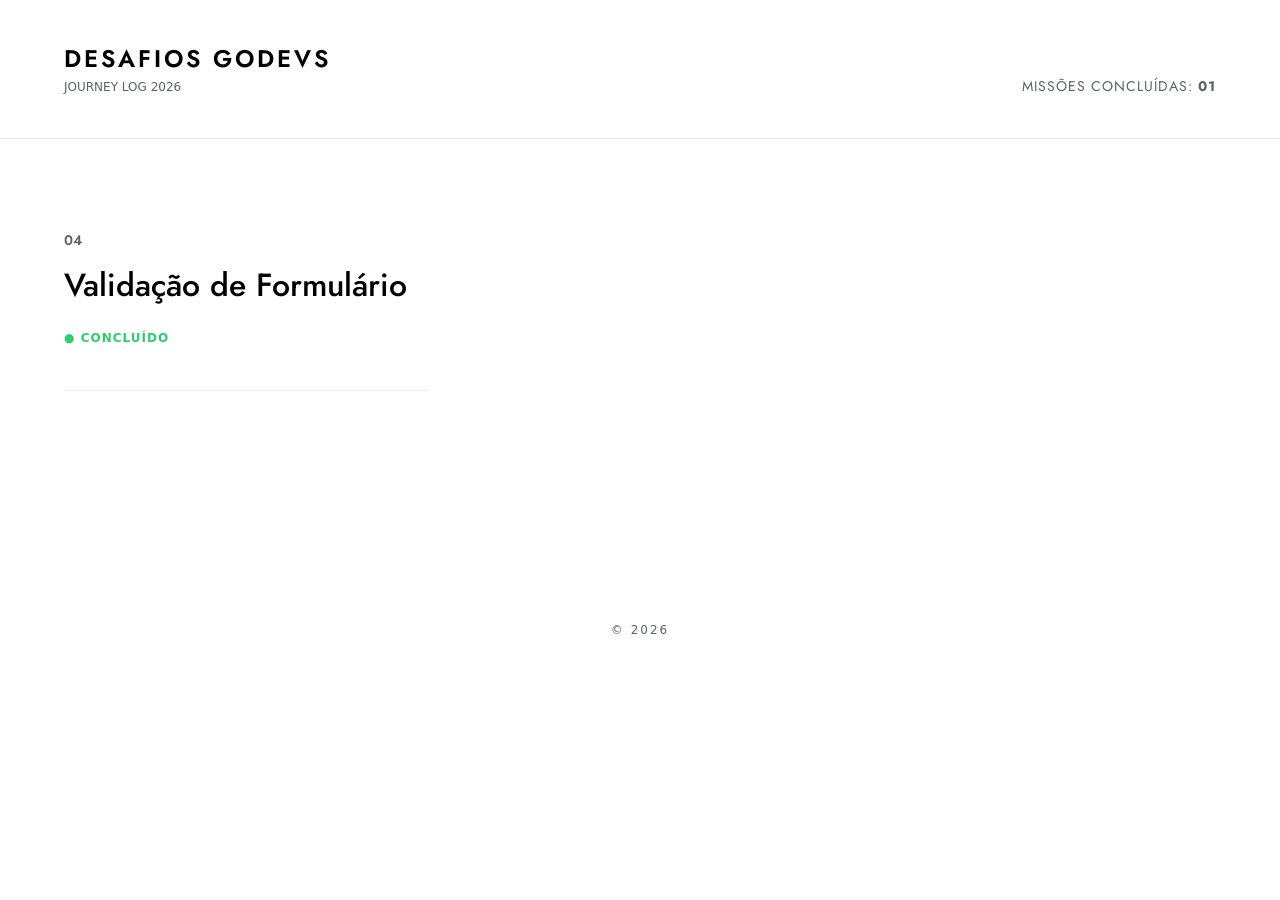
<file: index.html>
<!DOCTYPE html>
<html lang="pt-BR">
<head>
  <meta charset="UTF-8">
  <meta name="viewport" content="width=device-width, initial-scale=1.0">
  <title>Missões Dev | Dashboard de Desafios</title>
  
  <link href="https://fonts.googleapis.com/css2?family=Jost:wght@400;500;600&display=swap" rel="stylesheet">

  <style>
    /* === DESIGN TOKENS === */
    :root {
      --md-bg: #ffffff;
      --md-text: #000000;
      --md-accent: #5e6264;
      --font-headings: 'Jost', sans-serif;
      --spacing-section: 10vh;
      --grid-gap: 30px;
    }

    * { margin: 0; padding: 0; box-sizing: border-box; }
    
    body {
      background-color: var(--md-bg);
      color: var(--md-text);
      font-family: system-ui, -apple-system, sans-serif;
      line-height: 1.6;
      -webkit-font-smoothing: antialiased;
    }

    .md-container { max-width: 1400px; margin: 0 auto; padding: 0 5vw; }

    /* === HEADER === */
    .md-header {
      padding: 40px 5vw;
      display: flex;
      justify-content: space-between;
      align-items: flex-end;
      border-bottom: 1px solid rgba(0,0,0,0.1);
    }

    .md-logo {
      font-family: var(--font-headings);
      font-size: 24px;
      font-weight: 600;
      letter-spacing: 3px;
      text-transform: uppercase;
    }

    .md-stats {
      font-family: var(--font-headings);
      font-size: 14px;
      text-transform: uppercase;
      letter-spacing: 1px;
      color: var(--md-accent);
    }

    /* === GRID DE MISSÕES === */
    .mission-grid {
      display: grid;
      grid-template-columns: repeat(12, 1fr);
      gap: var(--grid-gap);
      padding: var(--spacing-section) 0;
    }

    /* Card de Missão Individual */
    .mission-card {
      grid-column: span 4; /* 3 colunas por linha */
      border-bottom: 1px solid #eee;
      padding-bottom: 40px;
      margin-bottom: 40px;
      transition: all 0.4s ease;
      text-decoration: none;
      color: inherit;
    }

    /* Efeito de Escada (Assimetria) */
    .mission-card:nth-child(2n) { margin-top: 60px; }

    .mission-number {
      font-family: var(--font-headings);
      font-size: 14px;
      font-weight: 600;
      color: var(--md-accent);
      display: block;
      margin-bottom: 15px;
    }

    .mission-title {
      font-family: var(--font-headings);
      font-size: 32px;
      font-weight: 500;
      line-height: 1.2;
      margin-bottom: 20px;
      display: block;
    }

    .mission-status {
      display: inline-flex;
      align-items: center;
      font-size: 12px;
      text-transform: uppercase;
      letter-spacing: 1px;
      font-weight: 700;
    }

    .status-completed { color: #2ecc71; }
    .status-pending { color: #f1c40f; }

    /* Hover Effects */
    .mission-card:hover {
      border-bottom-color: var(--md-text);
      transform: translateY(-5px);
    }

    .mission-card:hover .mission-title {
      padding-left: 10px;
      transition: padding 0.3s ease;
    }

    /* Responsividade */
    @media (max-width: 900px) {
      .mission-card { grid-column: span 6; }
      .mission-card:nth-child(2n) { margin-top: 0; }
    }
    @media (max-width: 600px) {
      .mission-card { grid-column: span 12; }
    }
  </style>
</head>
<body>

  <header class="md-header">
    <div>
      <h1 class="md-logo">Desafios GoDevs</h1>
      <p style="font-size: 12px; color: var(--md-accent);">JOURNEY LOG 2026</p>
    </div>
    <div class="md-stats">
      Missões Concluídas: <strong>01</strong> 
    </div>
  </header>

  <main class="md-container">
    
    <div class="mission-grid">

      <a href="./missao_04/index.html" class="mission-card">
        <span class="mission-number">04</span>
        <span class="mission-title">Validação de Formulário</span>
        <span class="mission-status status-completed">● Concluído</span>
      </a>

      </div>

  </main>

  <footer style="padding: 100px 5vw 40px; text-align: center; font-size: 12px; color: var(--md-accent); text-transform: uppercase; letter-spacing: 2px;">
    &copy; 2026
  </footer>

</body>
</html>
</file>
